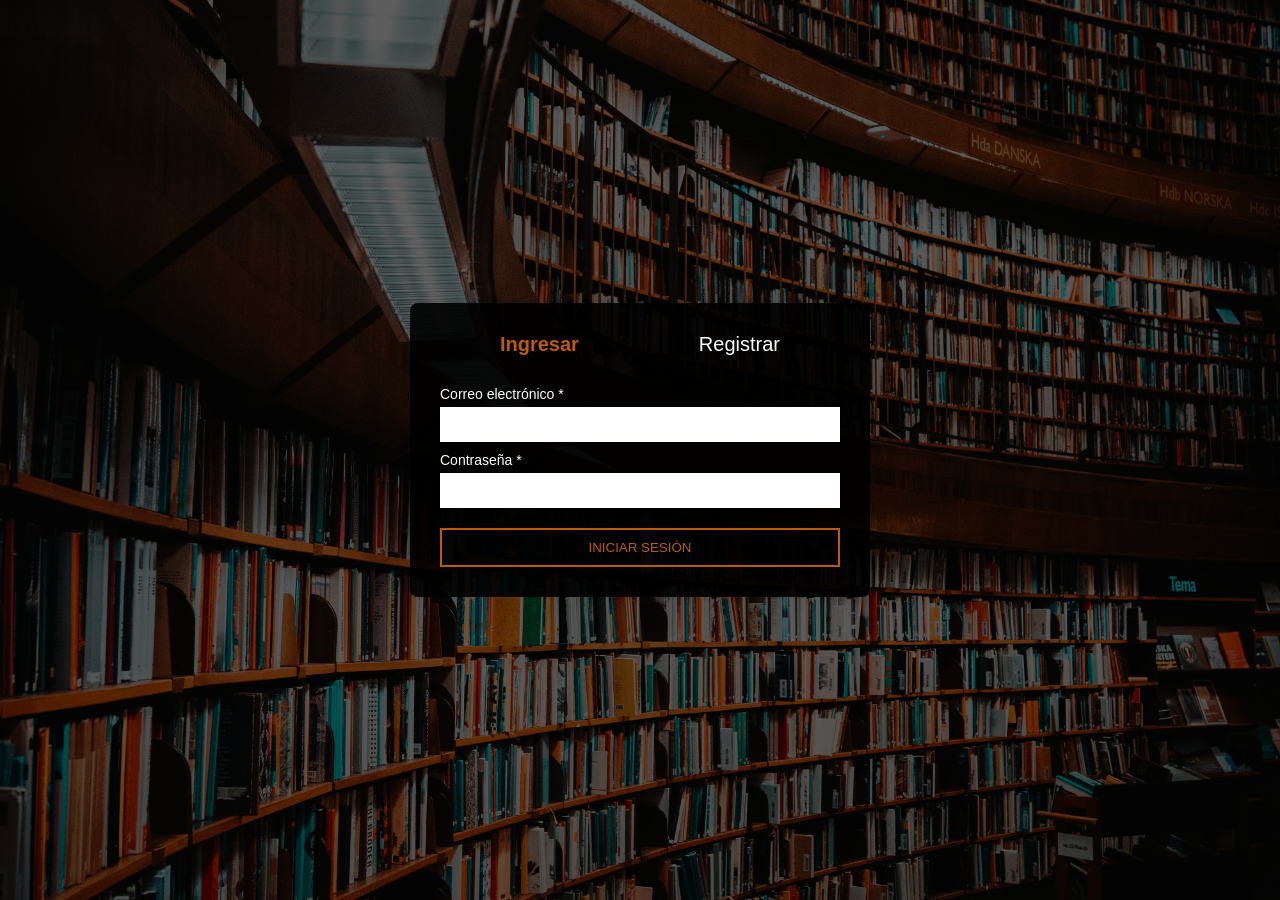
<file: src/main/resources/static/index.html>
<!DOCTYPE html>
<html lang="es">

<head>
    <meta charset="UTF-8">
    <meta name="viewport" content="width=device-width, initial-scale=1.0">
    <title>Formulario de Registro</title>
    <link rel="stylesheet" href="style.css">
</head>

<body>
<div class="background-overlay"></div>
<div class="container">
    <div class="form-box">
        <div class="form-toggle">
            <span id="login-toggle" class="active">Ingresar</span>
            <span id="register-toggle" class="Registrar">Registrar</span>
        </div>

        <!-- Formulario de inicio de sesión -->
        <form id="login-form" class="form active">
            <label>Correo electrónico *</label>
            <input type="email" required/>
            <label>Contraseña *</label>
            <input type="password" required/>
            <button type="submit">INICIAR SESIÓN</button>
        </form>

        <!-- Formulario de registro -->
        <form id="register-form" class="form">
            <label>Correo electrónico *</label>
            <input type="email" id="correo" required/>
            <div class="name-fields">
                <div class="Datos">
                    <label>Nombres *</label>
                    <input type="text" id="nombre" required/>
                </div>
                <div class="Datos">
                    <label>Apellidos *</label>
                    <input type="text" id="apellidos" required/>
                </div>
            </div>
            <label>DNI *</label>
            <input type="text" id="dni" required/>
            <label>Contraseña *</label>
            <input type="password" id="contraseña" required/>

            <div class="checkboxes">
                <label><input type="checkbox" required/> Acepto la política de privacidad *</label>
                <label><input type="checkbox" required/> Acepto de Cookies *</label>
            </div>
            <button type="submit">REGISTRARME</button>
        </form>

    </div>
</div>

<script>
    const loginToggle = document.getElementById("login-toggle");
    const registerToggle = document.getElementById("register-toggle");
    const loginForm = document.getElementById("login-form");
    const registerForm = document.getElementById("register-form");

    loginToggle.addEventListener("click", () => {
        loginToggle.classList.add("active");
        registerToggle.classList.remove("active");
        loginForm.classList.add("active");
        registerForm.classList.remove("active");
    });

    registerToggle.addEventListener("click", () => {
        registerToggle.classList.add("active");
        loginToggle.classList.remove("active");
        registerForm.classList.add("active");
        loginForm.classList.remove("active");
    });
</script>

<script>
    document.getElementById("register-form").addEventListener("submit", function (event) {
        event.preventDefault();

        const nombre = document.getElementById("nombre").value;
        const correo = document.getElementById("correo").value;
        const apellidos = document.getElementById("apellidos").value;
        const contraseña = document.getElementById("contraseña").value;
        const dni = document.getElementById("dni").value;

        if (!nombre || !correo || !contraseña || !dni || !apellidos) {
            alert("Todos los campos son obligatorios.");
            return;
        }

        const datosUsuario = {
            name: nombre,
            lastName: apellidos,
            email: correo,
            password: contraseña,
            dni: dni,
            role: "USER"
        };

        fetch("/api/users", {
            method: "POST",
            headers: {
                "Content-Type": "application/json"
            },
            body: JSON.stringify(datosUsuario),
            credential: "include"
        })
            .then(response => {
                if (!response.ok) {
                    throw new Error("Error al registrar el usuario.");
                }
                return response.json();
            })
            .then(data => {
                alert("Registro exitoso.");
            })
            .catch(error => {
                console.error("Error:", error);
                alert("Error al registrar: " + error.message);
            });
    });
</script>


<script>
    document.getElementById("login-form").addEventListener("submit", function (event) {
        event.preventDefault();

        const email = document.querySelector("#login-form input[type='email']").value;
        const password = document.querySelector("#login-form input[type='password']").value;

        if (!email || !password) {
            alert("Por favor, completa todos los campos.");
            return;
        }

        const loginData = {
            email: email,
            password: password
        };

        fetch("/api/users/login", {
            method: "POST",
            headers: {
                "Content-Type": "application/json"
            },
            body: JSON.stringify(loginData),
            credential: "include"
        })
            .then(response => {
                if (!response.ok) {
                    throw new Error("Credenciales incorrectas");
                }
                return response.json();
            })
            .then(data => {
                sessionStorage.setItem("userId", data.id);
                sessionStorage.setItem("nombreUsuario", data.name);
                sessionStorage.setItem("apellidoUsuario", data.lastName);

                if (data.role === "ADMIN") {
                    window.location.href = "/Administracion/PresentacionAdmin.html";
                } else if (data.role === "USER") {
                    window.location.href = "/Lectores/PresentacionLector_Inicio.html";
                } else {
                    alert("Rol no reconocido.");
                }
            })
            .catch(error => {
                alert("Error: " + error.message);
            });
    });
</script>
</body>
</html>
</file>
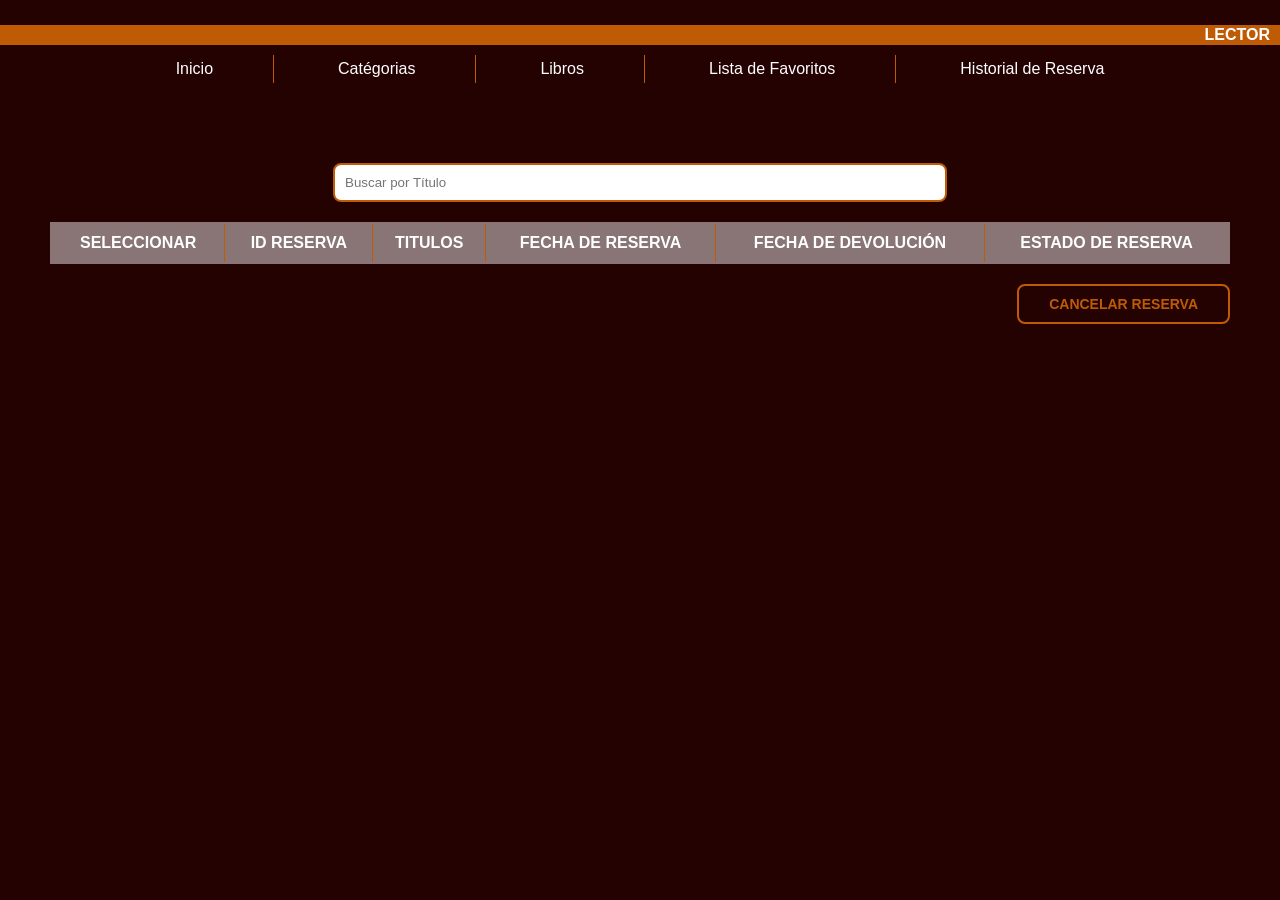
<file: src/main/resources/static/Lectores/PresentacionLector_HistorialReserva.html>
<!DOCTYPE html>
<html lang="es">

<head>
    <meta charset="UTF-8">
    <meta name="viewport" content="width=device-width, initial-scale=1.0">
    <title>Lector - Reservas </title>
    <link rel="stylesheet" href="style.css">
</head>

<body>
    <header>
        <div class="BarraNombre" id="NombreLector">
            <h1>Lector - (Nombres y apellidos del Lector)</h1>
        </div>
        <div class="ContenedorNav">
            <nav class="navbar">
                <ul>
                    <li><a href="PresentacionLector_Inicio.html">Inicio</a></li>
                    <li><a href="#">Catégorias</a></li>
                    <li><a href="PresentacionLector_Libros.html">Libros</a></li>
                    <li><a href="PresentacionLector_ListaFav.html">Lista de Favoritos</a></li>
                    <li><a href="PresentacionLector_HistorialReserva.html">Historial de Reserva</a></li>
                </ul>
            </nav>
        </div>
    </header>

    <main>
        <section class="Busqueda">
            <input type="text" placeholder="Buscar por Título">
        </section>

        <section class="ContenedorPrincipal">
            <div class="Tabla-Scroll">
                <div class="Tabla">
                    <div>
                        <table>
                            <thead>
                                <tr>
                                    <th>SELECCIONAR </th>
                                    <th>ID RESERVA</th>
                                    <th>TITULOS</th>
                                    <th>FECHA DE RESERVA</th>
                                    <th>FECHA DE DEVOLUCIÓN</th>
                                    <th>ESTADO DE RESERVA</th>
                                </tr>
                            </thead>
                            <tbody></tbody>
                        </table>
                    </div>
                </div>

                <div class="ContenedorBtn">
                    <button class="BotonAccionar">CANCELAR RESERVA</button>
                </div>
            </div>
        </section>

        <section class="OpcionLibro">

        </section>
        <script>
            document.addEventListener("DOMContentLoaded", function () {
                const nombre = sessionStorage.getItem("nombreUsuario");
                const apellido = sessionStorage.getItem("apellidoUsuario");

                const nombreAdminDiv = document.getElementById("NombreLector");

                if (nombreAdminDiv) {
                    if (nombre && apellido) {
                        nombreAdminDiv.textContent = `${nombre} ${apellido}`;
                    } else {
                        nombreAdminDiv.textContent = "LECTOR";
                    }
                }
            });
        </script>
    </main>
</body>
</file>
<file: src/main/resources/static/style.css>
body {
    margin: 0;
    position: relative;
    padding: 0;
    height: 100vh;
    overflow: hidden;
    font-family: Arial, sans-serif;
}


.background-overlay {
    background: url('Imagenes/Bibliotecaimg.jpg') no-repeat center center fixed;
    background-size: cover;
    filter: brightness(0.4);
    position: absolute;
    top: 0;
    left: 0;
    width: 100%;
    height: 100%;
    z-index: -1;
}

#login-toggle , #register-toggle {
    transition: color 0.3s ease;
}

#login-toggle:hover , #register-toggle:hover{
    color:#BF5B04;

}

.container {
    height: 100vh;
    display: flex;
    align-items: center;
    justify-content: center;
}

.form-box {
    background-color: rgba(0, 0, 0, 0.9);
    padding: 30px;
    width: 400px;
    max-width: 400px;
    color: #ffffff;
    border-radius: 8px;
}

.form-toggle {
    display: flex;
    justify-content: space-around;
    margin-bottom: 20px;
    font-size: 20px;
}

.form-toggle span {
    cursor: pointer;
    color: #ffffff;
}

.form-toggle .active {
    color: #BF5B04;
    font-weight: bold;
}

.form {
    display: none;
    flex-direction: column;
}

.form.active {
    display: flex;
}

label {
    margin-top: 10px;
    font-size: 14px;
}

input[type="text"],
input[type="email"],
input[type="password"] {
    padding: 10px;
    margin-top: 5px;
    border: none;
    outline: none;
    width: 95%;
}

.name-fields {
    padding-top: 10px;
    display: flex;
    gap: 40px;
    max-width: 390px;
}

.checkboxes {
    margin-top: 15px;
    display: flex;
    flex-direction: column;
    font-size: 13px;
}

button {
    margin-top: 20px;
    padding: 10px;
    background-color: transparent;
    border: 2px solid #BF5B04;
    color: #BF5B04;
    cursor: pointer;
    transition: all 0.3s;
}

button:hover {
    background-color: #BF5B04;
    color: #ffffff;
}
</file>
<file: src/main/resources/static/Lectores/style.css>
body {
    margin: 0;
    font-family: 'Segoe UI', sans-serif;
    background-color: #260202;
    color: white;
}

main {
    padding: 50px;
}

.BarraNombre {
    background-color: #BF5B04;
    margin-top: 25px;
    padding: 1px 10px;
    text-align: right;
    
    font-weight: bold;
}
.BarraNombre h1 {
    font-size: 25px;
    padding-right: 20px;
}


/*===========================================================*/
/*                        INICIO                             */

/* Estilo general */
body {
    margin: 0;
    font-family: 'Segoe UI', Tahoma, Geneva, Verdana, sans-serif;
    background-color: #250202; /* Fondo oscuro */
    color: #ffffff;
}

/* BANNER */
#ContenedorBanner {
    margin-top: 60px;
    height: 636px;
    width:97%;
    background: 
        linear-gradient(rgba(0, 0, 0, 0.5), rgba(0, 0, 0, 0.5)), /* capa oscura con opacidad */
        url('../Imagenes/Bibliotecaimg.jpg');
    background-size: cover;
    background-attachment: fixed;
    display: flex;
    align-items: center;
    justify-content: left;
    text-align: left;
    padding: 60px 20px;
    color: #fff;
}


#ContenedorBanner h2 {
    color: #BF5B04;
    font-size: 3em;
    margin-bottom: 10px;
}

#ContenedorBanner h3 {
    font-size: 1.5em;
    font-weight: normal;
    margin-bottom: 20px;
}

#ContenedorBanner p {
    max-width: 800px;
    margin: 0 auto 30px auto;
    font-size: 1.1em;
}

#ContenedorBanner button {
    background-color: #2c0d00;
    color: #fff;
    padding: 12px 25px;
    font-size: 1em;
    border: none;
    cursor: pointer;
    border-radius: 8px;
    transition: background 0.3s;
}

#ContenedorBanner button:hover {
    background-color: #491800;
}

/* NOSOTROS */
#Nosotros {
    padding: 60px 20px;
    background-color: #300303;
}

.grid-container {
    display: grid;
    grid-template-columns: 1fr;
    gap: 50px;
}

.Containerblock {
    display: flex;
    flex-wrap: wrap;
    align-items: center;
    justify-content: space-between;
}

.text-block {
    flex: 1;
    padding: 20px;
}

.video-container {
    flex: 1;
    padding: 20px;
}

.botton-grid {
    background-color: #b95100;
    color: white;
    padding: 10px 20px;
    border: none;
    border-radius: 6px;
    font-weight: bold;
    cursor: pointer;
}
.botton-grid:hover {
    background-color: #ff6a00;
}

/* VALORES */
.contenedorFondo {
    background-color: #1c0101;
    padding: 60px 20px;
}

.contenedorTítulo h2 {
    text-align: center;
    font-size: 2em;
    margin-bottom: 30px;
    color: #ffcc99;
}

.contenedorDescripción p {
    max-width: 800px;
    margin: 0 auto 40px auto;
    font-size: 1.1em;
    text-align: center;
}

.contenedor-horizontal {
    display: flex;
    flex-wrap: wrap;
    justify-content: center;
    gap: 30px;
}

.contenedor-vertical {
    background-color: #3a0a0a;
    border-radius: 10px;
    padding: 20px;
    width: 260px;
    text-align: center;
    color: #f3f3f3;
    box-shadow: 0 4px 8px rgba(0, 0, 0, 0.3);
}

.contenedor-vertical h3 {
    color: #ffa94d;
    margin-bottom: 10px;
}

.ajustar-img {
    width: 100%;
    height: 160px;
    object-fit: cover;
    border-radius: 8px;
    margin-bottom: 10px;
}

.ajustar-text p {
    font-size: 0.95em;
    line-height: 1.5;
}


/*===========================================================*/
/*                        DATOS DE USUARIO                             */

.BarraNombre {
    background-color: #BF5B04;
    margin-top: 25px;
    padding: 1px 10px;
    text-align: right;
    font-weight: bold;
}

.BarraNombre h1 {
    font-size: 25px;
    padding-right: 20px;
}


/*===========================================================*/
/*                        NAVEGADOR                              */
.navbar ul {
    list-style: none;
    display: flex;
    justify-content: center;
    padding: 10px;
    margin: 0;
}

.navbar li {
    margin: 0 2px;
    padding: 5px 60px;
    cursor: pointer;
    border-right: 1px solid #BF5B04;
    transition: color 0.4s ease;
    /*align-items: left;*/
}

.navbar li:last-child {
    border-right: none;
}

.navbar li a {
    text-decoration: none;
    color: white;
    transition: color 0.5s ease;
}

.navbar li a:hover {
    color: #BF5B04;
}

/*===========================================================*/
/*                        BOTONES                             */
.ContenedorBtn {
    width: 100%;
    display: flex;
    justify-content: flex-end;
    margin-top: 20px;
    gap: 10px;
}

.BotonAccionar {
    padding: 10px 30px;
    background-color: transparent;
    color: #BF5B04;
    border: 2px solid #BF5B04;
    border-radius: 8px;
    font-weight: bold;
    font-size: 14px;
    cursor: pointer;
    transition: all 0.3s ease;
}

.BotonAccionar:hover {
    background-color: #BF5B04;
    color: white;
}

/*===========================================================*/
/*                        BUSQUEDA                             */

.Busqueda {
    margin-top: 20px;
    text-align: center;
}

.Busqueda input {
    padding: 10px;
    width: 50%;
    border: 2px solid #BF5B04;
    border-radius: 8px;
}



/*===========================================================*/
/*                        TABLAS                             */

/* Contenedor Principal */
.ContenedorPrincipal {
    display: flex;
    gap: 20px;
    margin-top: 20px;
}

/* Catálogo */
.ContenedorCategorias {
    background-color: #BF5B04;
    color: white;
    padding: 20px;
    width: 250px;
    border-radius: 8px;
}

.ContenedorCategorias h3,
.ContenedorCategorias h4 {
    color: #260202;
}

.ContenedorCategorias ul {
    list-style: none;
    padding: 0;
}

.ContenedorCategorias li {
    margin-bottom: 5px;
    cursor: pointer;
}

.ContenedorCategorias li:hover {
    color: #b0b01c;
    font-weight: bold;
}


.Tabla-Scroll{
    width: 100%;
    max-height: 480px;
    overflow-y: auto;
    overflow-x: auto;
}

thead th {
    position: sticky;
    top: 0;
    z-index: 0;
}
.Tabla {
    width: 100%;
}

.Tabla table {
    width: 100%;
    border-collapse: collapse;
    background-color: white;
    color: black;
    border: 2px solid #897575;
}

.Tabla th {
    background-color: #897575;
    color: white;
    padding: 10px;
    border: 1px solid #BF5B04;
}

.Tabla td {
    text-align: center;
    padding: 10px;
    border: 1px solid #897575;
}
</file>
